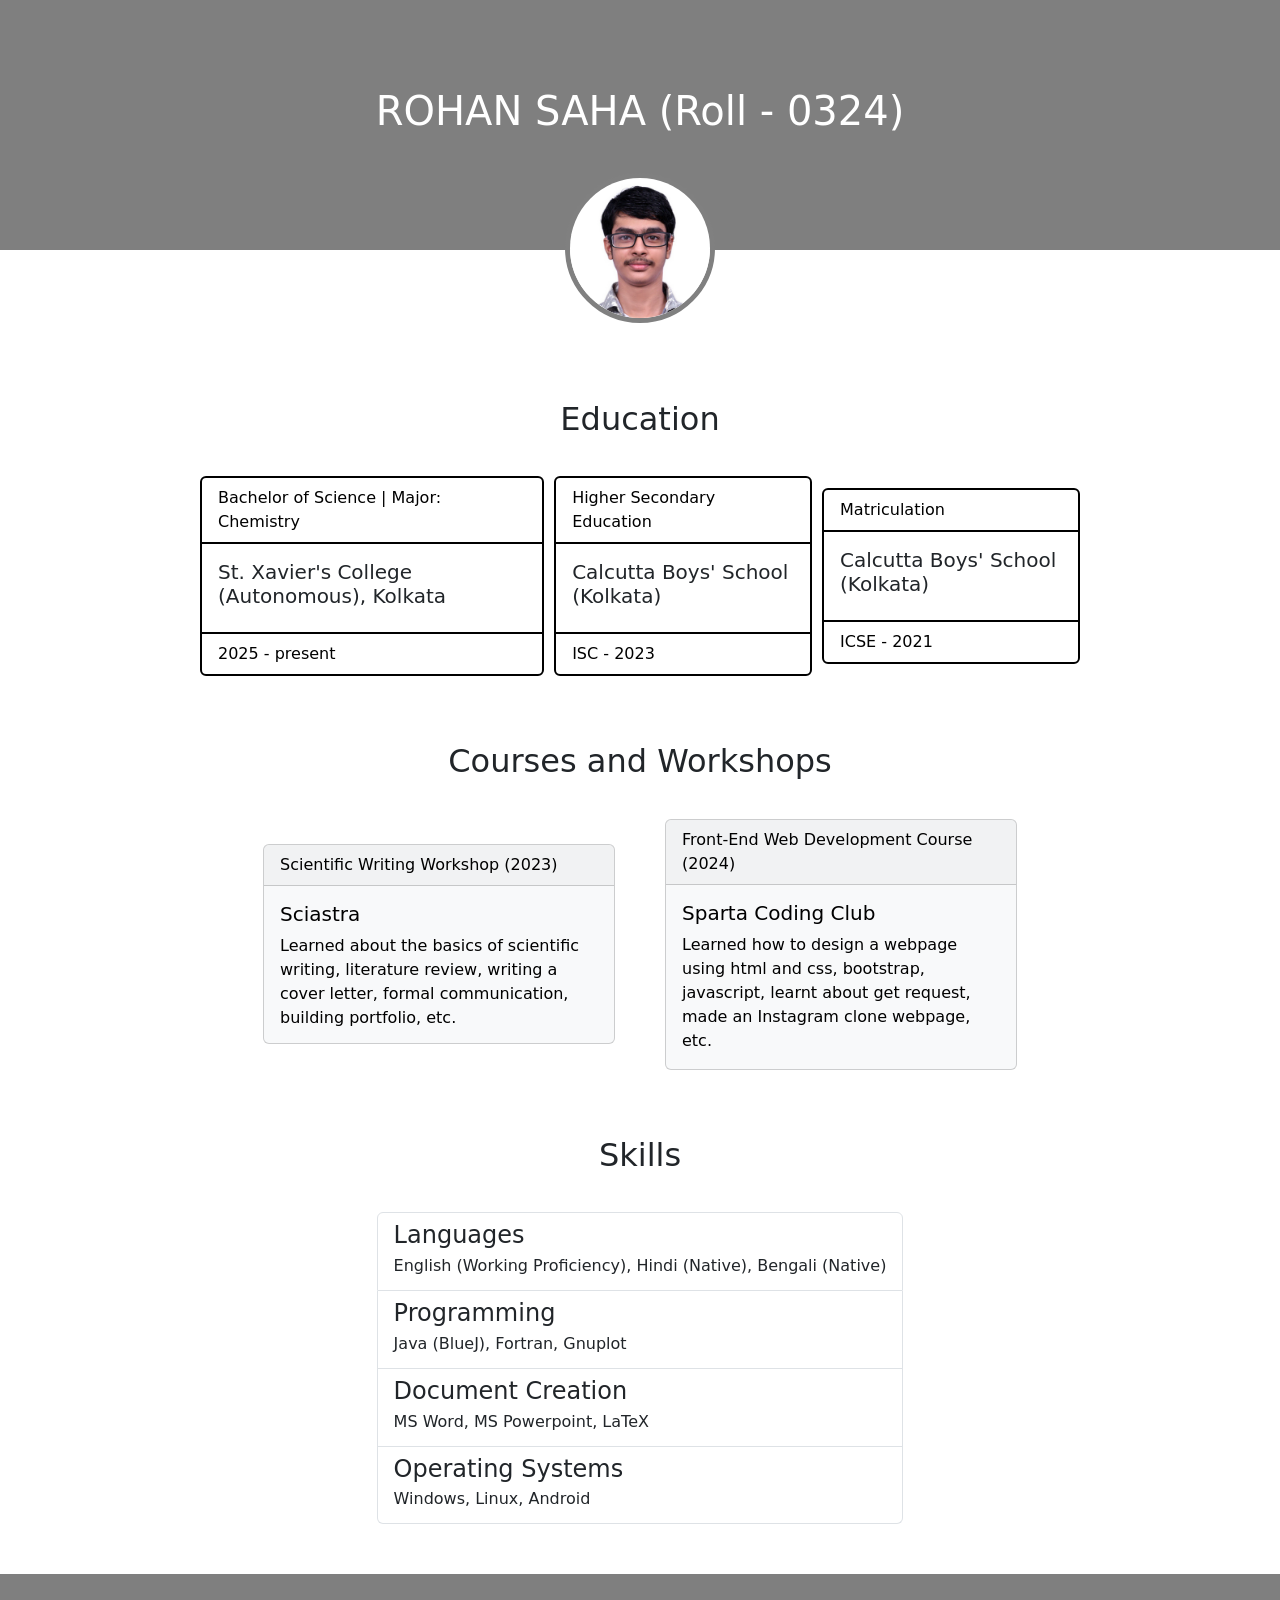
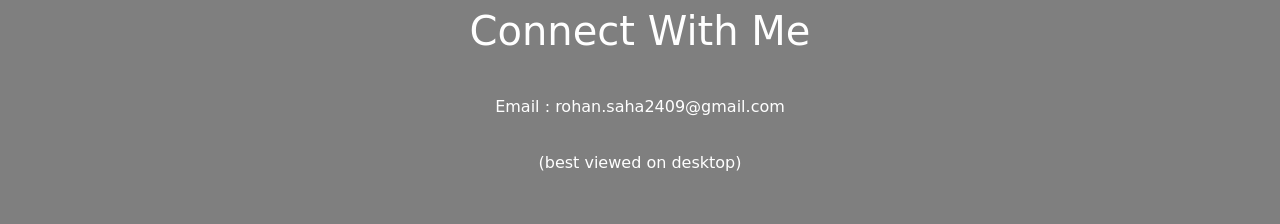
<file: index.html>
<!DOCTYPE html>
<html lang="en">
<head>
    <meta charset="UTF-8">
    <meta name="viewport" content="width=device-width, initial-scale=1.0">

    <!--This is how you embed bootstrap-->
    <link href="https://cdn.jsdelivr.net/npm/bootstrap@5.0.2/dist/css/bootstrap.min.css" rel="stylesheet"
    integrity="sha384-EVSTQN3/azprG1Anm3QDgpJLIm9Nao0Yz1ztcQTwFspd3yD65VohhpuuCOmLASjC" crossorigin="anonymous">
    
    <script src="https://ajax.googleapis.com/ajax/libs/jquery/3.5.1/jquery.min.js"></script>

    <script src="https://cdn.jsdelivr.net/npm/bootstrap@5.0.2/dist/js/bootstrap.bundle.min.js"
    integrity="sha384-MrcW6ZMFYlzcLA8Nl+NtUVF0sA7MsXsP1UyJoMp4YLEuNSfAP+JcXn/tWtIaxVXM"
    crossorigin="anonymous"></script>
    <!--bootstrap ends-->

    <!--link to my css file-->
    <link rel="stylesheet" type="text/css" href="style.css">

    <title>My Resume</title>
</head>

<body>
    <div class="header">
        <h1>ROHAN SAHA (Roll - 0324)</h1>
        <img src="Photo Rohan.jpg">
    </div>    

    <div class="headings">
        <h2>Education</h2>
        <div class="education">
            <div class="card border-success mb-3" >
                <div class="card-header bg-transparent border-success">Bachelor of Science | Major: Chemistry </div>
                <div class="card-body text-success">
                  <h5 class="card-title">St. Xavier's College (Autonomous), Kolkata</h5>
                  <!-- <p class="card-text"></p> -->
                </div>
                <div class="card-footer bg-transparent border-success">2025 - present</div>
              </div>

            <div class="card border-success mb-3" >
                <div class="card-header bg-transparent border-success">Higher Secondary Education</div>
                <div class="card-body text-success">
                <h5 class="card-title">Calcutta Boys' School (Kolkata)</h5>
                <!-- <p class="card-text">88.40 %</p> -->
                </div>
                <div class="card-footer bg-transparent border-success">ISC - 2023</div>
            </div>
            
            <div class="card border-success mb-3" >
                <div class="card-header bg-transparent border-success">Matriculation</div>
                <div class="card-body text-success">
                <h5 class="card-title">Calcutta Boys' School (Kolkata)</h5>
                <!-- <p class="card-text">94.67 %</p> -->
                </div>
                <div class="card-footer bg-transparent border-success">ICSE - 2021</div>
            </div>
        </div> <!--end div education-->

        <h2>Courses and Workshops</h2>
        <div class="courses">
            <div class="card bg-light mb-3" style="max-width: 22rem;">
                <div class="card-header">Scientific Writing Workshop (2023)</div>
                <div class="card-body">
                  <h5 class="card-title">Sciastra</h5>
                  <p class="card-text">Learned about the basics of scientific writing, literature review, writing a cover letter, formal communication, building portfolio, etc.</p>
                </div>
            </div>
            <div class="card bg-light mb-3" style="max-width: 22rem;">
                <div class="card-header">Front-End Web Development Course (2024)</div>
                <div class="card-body">
                    <h5 class="card-title">Sparta Coding Club</h5>
                    <p class="card-text">Learned how to design a webpage using html and css, bootstrap, javascript, learnt about get request, made an Instagram clone webpage, etc.</p>
                </div>
            </div>
        </div> <!--end div courses-->

        <h2>Skills</h2>
        <div class="skills">
            <div class="list-group">
                <a href="#" class="list-group-item list-group-item-action flex-column align-items-start">
                  <div class="d-flex w-100 justify-content-between">
                    <h4 class="mb-1">Languages</h4>
                  </div>
                  <p class="mb-1">English (Working Proficiency), Hindi (Native), Bengali (Native)</p>
                </a>
                <a href="#" class="list-group-item list-group-item-action flex-column align-items-start">
                  <div class="d-flex w-100 justify-content-between">
                    <h4 class="mb-1">Programming</h4>
                  </div>
                  <p class="mb-1">Java (BlueJ), Fortran, Gnuplot</p>
                </a>
                <a href="#" class="list-group-item list-group-item-action flex-column align-items-start">
                  <div class="d-flex w-100 justify-content-between">
                    <h4 class="mb-1">Document Creation</h4>
                  </div>
                  <p class="mb-1">MS Word, MS Powerpoint, LaTeX</p>
                </a>
                <a href="#" class="list-group-item list-group-item-action flex-column align-items-start">
                    <div class="d-flex w-100 justify-content-between">
                      <h4 class="mb-1">Operating Systems</h4>
                    </div>
                    <p class="mb-1">Windows, Linux, Android</p>
                  </a>
              </div>
        </div> <!--end div skills-->
    </div> <!--end div headings-->

    <div class="footer">
        <h1>Connect With Me</h1>
        <p>Email : rohan.saha2409@gmail.com</p> 
        <p></p>
        <p>(best viewed on desktop)</p>
    </div>

</body>
</html>
</file>
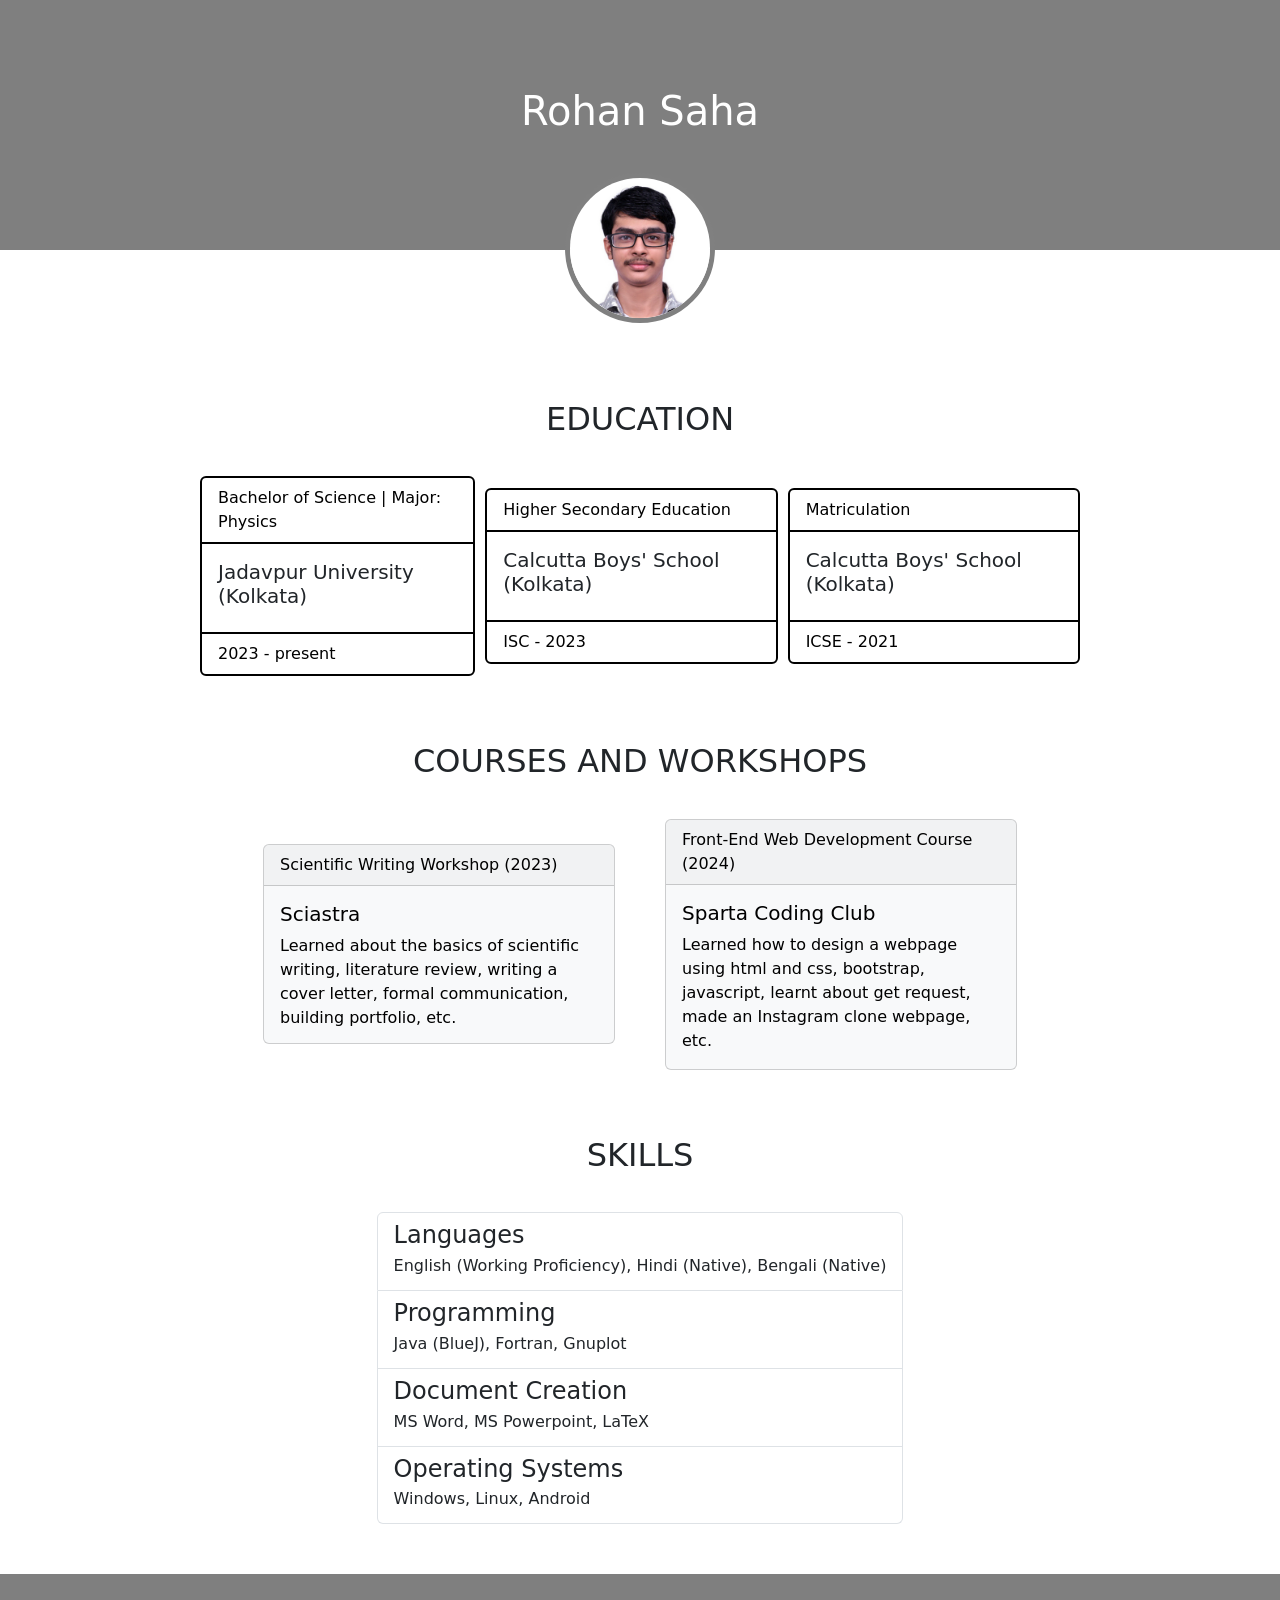
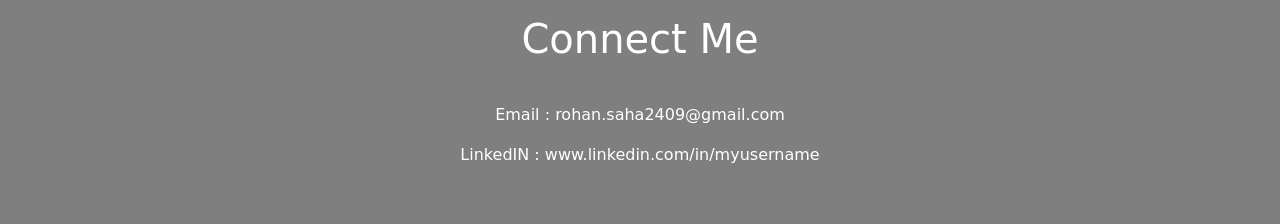
<file: resume.html>
<!DOCTYPE html>
<html lang="en">
<head>
    <meta charset="UTF-8">
    <meta name="viewport" content="width=device-width, initial-scale=1.0">

    <!--This is how you embed bootstrap-->
    <link href="https://cdn.jsdelivr.net/npm/bootstrap@5.0.2/dist/css/bootstrap.min.css" rel="stylesheet"
    integrity="sha384-EVSTQN3/azprG1Anm3QDgpJLIm9Nao0Yz1ztcQTwFspd3yD65VohhpuuCOmLASjC" crossorigin="anonymous">
    
    <script src="https://ajax.googleapis.com/ajax/libs/jquery/3.5.1/jquery.min.js"></script>

    <script src="https://cdn.jsdelivr.net/npm/bootstrap@5.0.2/dist/js/bootstrap.bundle.min.js"
    integrity="sha384-MrcW6ZMFYlzcLA8Nl+NtUVF0sA7MsXsP1UyJoMp4YLEuNSfAP+JcXn/tWtIaxVXM"
    crossorigin="anonymous"></script>
    <!--bootstrap ends-->

    <!--link to my css file-->
    <link rel="stylesheet" type="text/css" href="style.css">

    <title>My Resume</title>
</head>

<body>
    <div class="header">
        <h1>Rohan Saha</h1>
        <img src="Photo Rohan.jpg">
    </div>    

    <div class="headings">
        <h2>EDUCATION</h2>
        <div class="education">
            <div class="card border-success mb-3" >
                <div class="card-header bg-transparent border-success">Bachelor of Science | Major: Physics </div>
                <div class="card-body text-success">
                  <h5 class="card-title">Jadavpur University (Kolkata)</h5>
                  <!-- <p class="card-text"></p> -->
                </div>
                <div class="card-footer bg-transparent border-success">2023 - present</div>
              </div>

            <div class="card border-success mb-3" >
                <div class="card-header bg-transparent border-success">Higher Secondary Education</div>
                <div class="card-body text-success">
                <h5 class="card-title">Calcutta Boys' School (Kolkata)</h5>
                <!-- <p class="card-text">88.40 %</p> -->
                </div>
                <div class="card-footer bg-transparent border-success">ISC - 2023</div>
            </div>
            
            <div class="card border-success mb-3" >
                <div class="card-header bg-transparent border-success">Matriculation</div>
                <div class="card-body text-success">
                <h5 class="card-title">Calcutta Boys' School (Kolkata)</h5>
                <!-- <p class="card-text">94.67 %</p> -->
                </div>
                <div class="card-footer bg-transparent border-success">ICSE - 2021</div>
            </div>
        </div> <!--end div education-->

        <h2>COURSES AND WORKSHOPS</h2>
        <div class="courses">
            <div class="card bg-light mb-3" style="max-width: 22rem;">
                <div class="card-header">Scientific Writing Workshop (2023)</div>
                <div class="card-body">
                  <h5 class="card-title">Sciastra</h5>
                  <p class="card-text">Learned about the basics of scientific writing, literature review, writing a cover letter, formal communication, building portfolio, etc.</p>
                </div>
            </div>
            <div class="card bg-light mb-3" style="max-width: 22rem;">
                <div class="card-header">Front-End Web Development Course (2024)</div>
                <div class="card-body">
                    <h5 class="card-title">Sparta Coding Club</h5>
                    <p class="card-text">Learned how to design a webpage using html and css, bootstrap, javascript, learnt about get request, made an Instagram clone webpage, etc.</p>
                </div>
            </div>
        </div> <!--end div courses-->

        <h2>SKILLS</h2>
        <div class="skills">
            <div class="list-group">
                <a href="#" class="list-group-item list-group-item-action flex-column align-items-start">
                  <div class="d-flex w-100 justify-content-between">
                    <h4 class="mb-1">Languages</h4>
                  </div>
                  <p class="mb-1">English (Working Proficiency), Hindi (Native), Bengali (Native)</p>
                </a>
                <a href="#" class="list-group-item list-group-item-action flex-column align-items-start">
                  <div class="d-flex w-100 justify-content-between">
                    <h4 class="mb-1">Programming</h4>
                  </div>
                  <p class="mb-1">Java (BlueJ), Fortran, Gnuplot</p>
                </a>
                <a href="#" class="list-group-item list-group-item-action flex-column align-items-start">
                  <div class="d-flex w-100 justify-content-between">
                    <h4 class="mb-1">Document Creation</h4>
                  </div>
                  <p class="mb-1">MS Word, MS Powerpoint, LaTeX</p>
                </a>
                <a href="#" class="list-group-item list-group-item-action flex-column align-items-start">
                    <div class="d-flex w-100 justify-content-between">
                      <h4 class="mb-1">Operating Systems</h4>
                    </div>
                    <p class="mb-1">Windows, Linux, Android</p>
                  </a>
              </div>
        </div> <!--end div skills-->
    </div> <!--end div headings-->

    <div class="footer">
        <h1>Connect Me</h1>
        <p>Email : rohan.saha2409@gmail.com</p> 
        <p>LinkedIN : www.linkedin.com/in/myusername</p>
    </div>

</body>
</html>
</file>
<file: style.css>
.header{
    width: 100%;
    height: 250px;
    background-image: linear-gradient(0deg, rgba(0, 0, 0, 0.5), rgba(0, 0, 0, 0.5)), url(https://t3.ftcdn.net/jpg/02/70/07/52/240_F_270075274_AQCxRHFnY1ImJ9rpynyjD4jzrbHThRsh.jpg);
    background-position: center;
    color: white;
    display: flex;
    flex-direction: column;
    align-items: center;
    justify-content: center;
}

.header>h1{
    margin-top: 160px;
}

.header>img{
    margin-top: 30px;
    height: 150px;
    border-radius: 75%;
    border-style: solid;
    border-width: 5px;
    border-color:grey
}

.headings{
    margin-top: 150px;
    margin-left: 200px;
    margin-right: 200px;
    display: flex;
    flex-direction: column;
    align-items: center;
    justify-content: center;
}

.education{
    margin-top: 30px;
    display: flex;
    flex-direction: row;
    align-items: center;
    justify-content: center;
    gap: 10px;
    margin-bottom: 50px;
}

.border-success {
    border-color: black !important;
    border-width: 2px;
}

.card{
    color: black;
}

.text-success {
    color: #212529 !important;
}

.courses{
    margin-top: 30px;
    display: flex;
    flex-direction: row;
    align-items: center;
    justify-content: center;
    gap: 50px;
    margin-bottom: 50px;
}

.courses>:first-child{
    height: 200px;
}
.courses:last-child{
    height: 200px;
}

.skills{
    margin-top: 30px;
    margin-bottom: 50px;
}

.footer{
    width: 100%;
    height: 250px;
    background-image: linear-gradient(0deg, rgba(0, 0, 0, 0.5), rgba(0, 0, 0, 0.5)), url(https://t3.ftcdn.net/jpg/02/70/07/52/240_F_270075274_AQCxRHFnY1ImJ9rpynyjD4jzrbHThRsh.jpg);
    background-position: center;
    color: white;
    display: flex;
    flex-direction: column;
    align-items: center;
    justify-content: center;
}

.footer>h1{
    margin-bottom: 40px;
}
</file>
